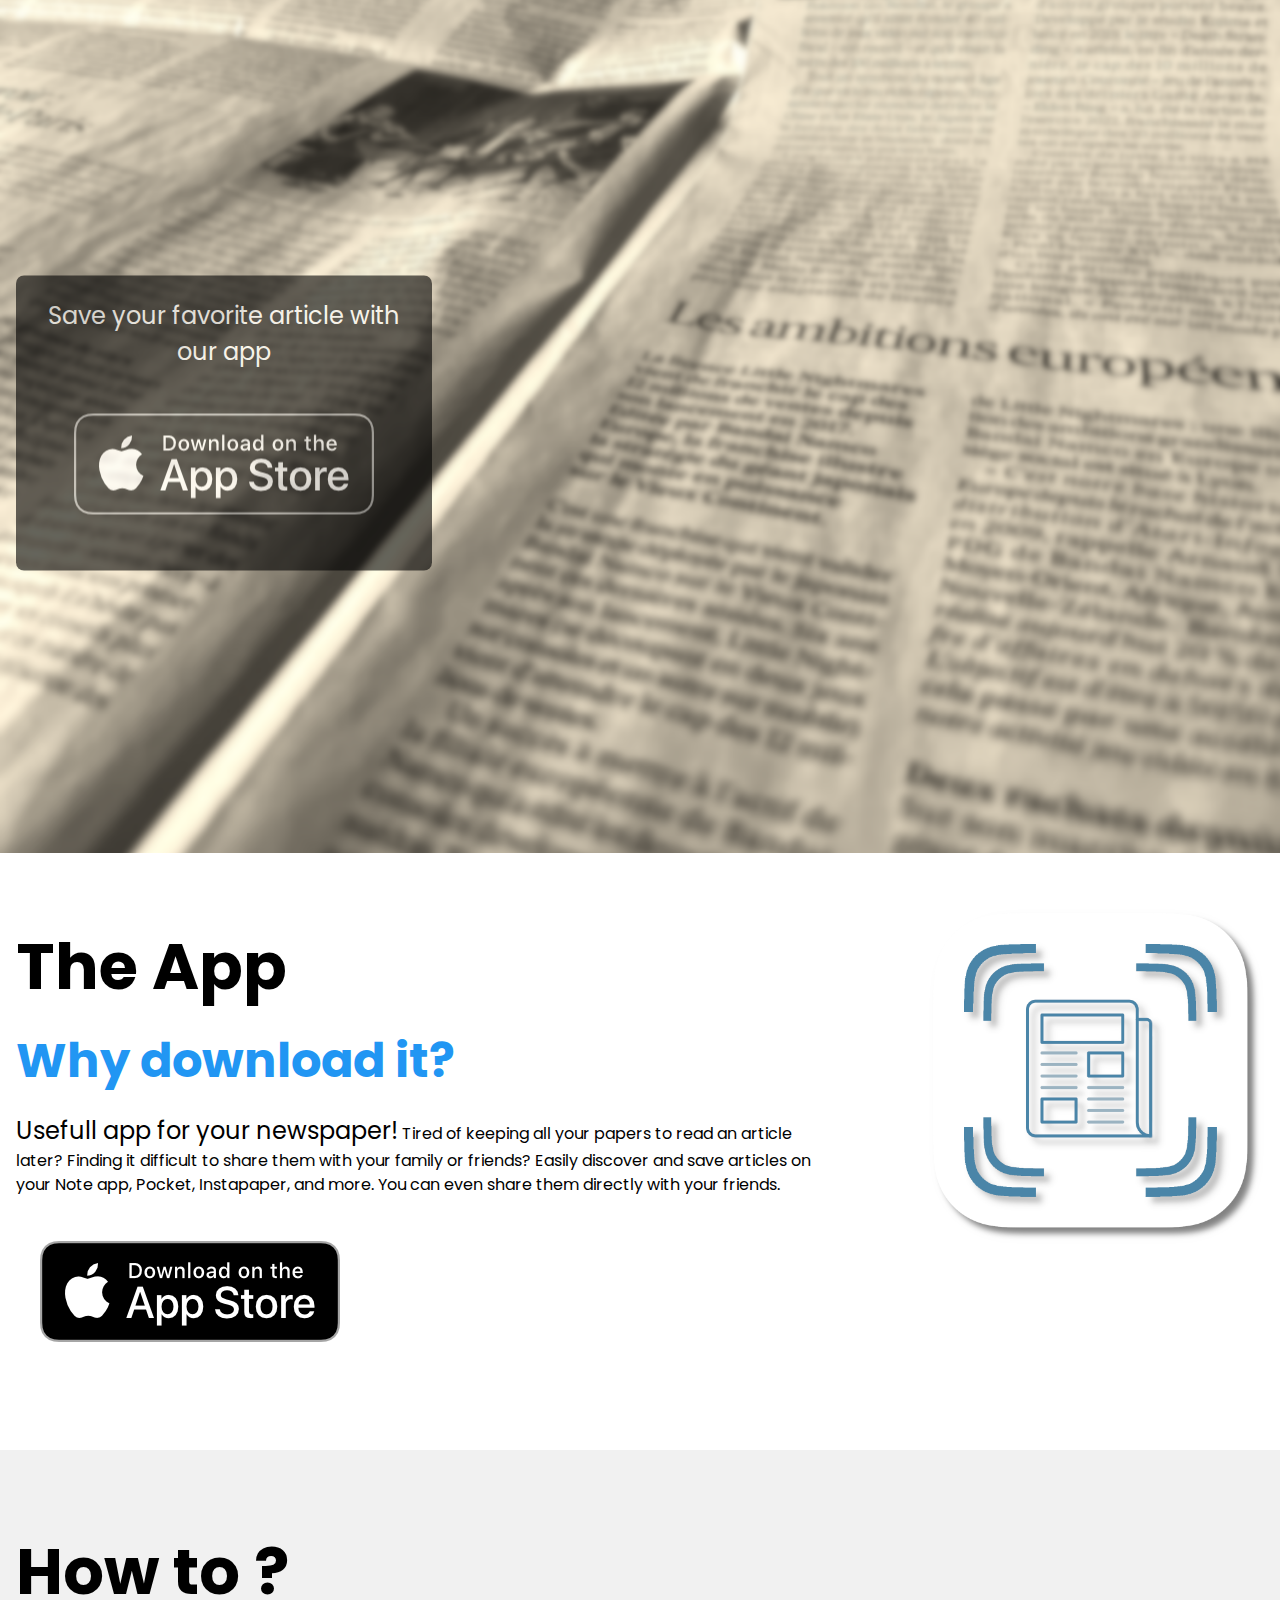
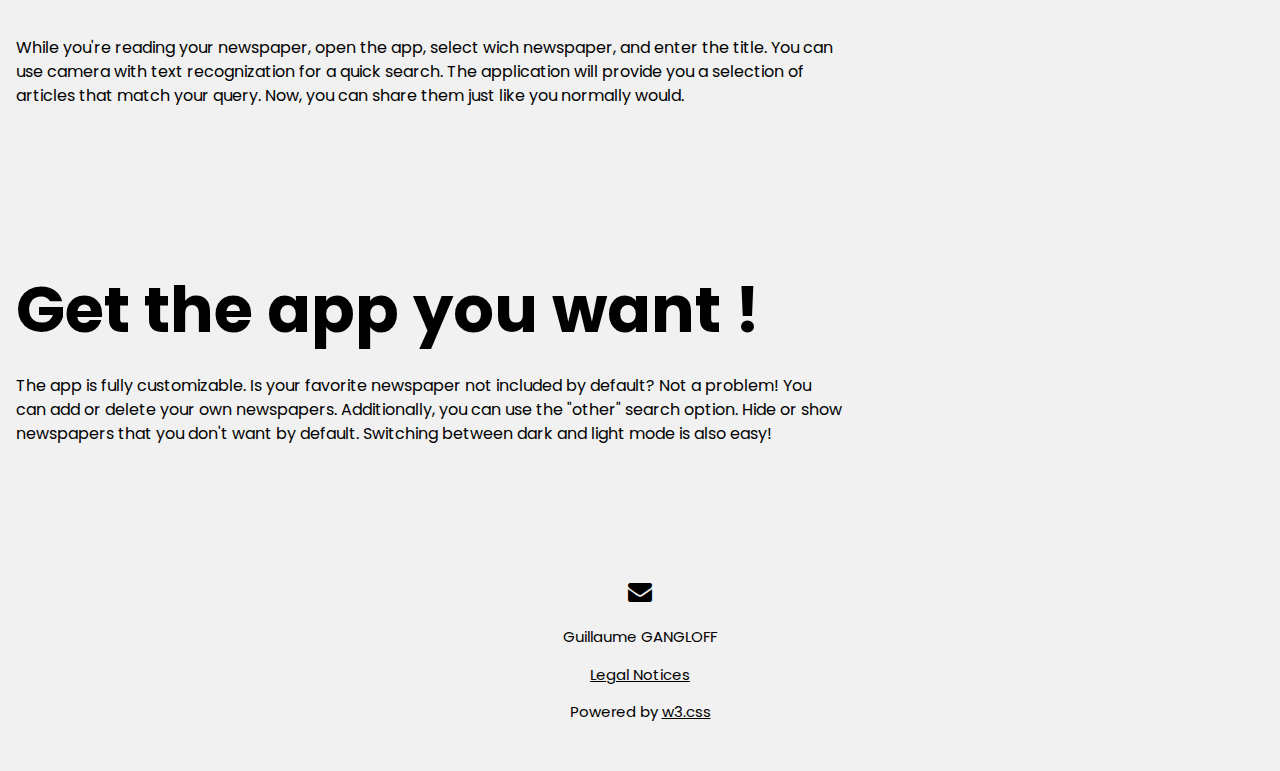
<file: index.html>
<!DOCTYPE html>
<html>
<head>
  <!-- Google tag (gtag.js) -->
  <script async src="https://www.googletagmanager.com/gtag/js?id=G-EN70CDDTXS"></script>
  <script>
    window.dataLayer = window.dataLayer || [];
    function gtag(){dataLayer.push(arguments);}
    gtag('js', new Date());
    gtag('config', 'G-EN70CDDTXS');
  </script>
  <title>Paper to Later</title>
  <meta charset="UTF-8">
  <meta name="viewport" content="width=device-width, initial-scale=1">
  <link rel="stylesheet" href="https://www.w3schools.com/w3css/4/w3.css">
  <link rel="stylesheet" href="https://fonts.googleapis.com/css?family=Poppins">
  <link rel="stylesheet" href="https://cdnjs.cloudflare.com/ajax/libs/font-awesome/4.7.0/css/font-awesome.min.css">
  <style>
    body,h1,h2,h3,h4,h5 {font-family: "Poppins", sans-serif}
    body {font-size: 16px;}
    img {margin-bottom: -8px;}
    .mySlides {display: none;}
  </style>
</head>
  
<body class="w3-content w3-black" style="max-width:1500px;">

<!-- Header -->
<header class="w3-display-container w3-center">
  <div class="mySlides w3-animate-opacity">
    <img class="w3-image" src="./static/image/header.png" style="min-width:500px" width="1500" height="1000">
    <div class="w3-display-left w3-padding w3-hide-small" style="width:35%">
      <div class="w3-black w3-opacity w3-hover-opacity-off w3-padding-large w3-round-large">
        <h1 class="w3-xlarge">Save your favorite article with our app</h1>
        <p><img class="w3-padding-large w3-section w3-hide-small" src="./static/image/download/downloadIOS.png"></p>
      </div>
    </div>
  </div>
</header>

<!-- The App Section -->
<div class="w3-padding-64 w3-white">
  <div class="w3-row-padding">
    <div class="w3-center w3-hide-large w3-hide-medium">
      <img src="./static/image/appicon.png" class="w3-image w3-margin-top" width="335" height="471">
    </div>
    <div class="w3-col l8 m6">
      <h1 class="w3-jumbo"><b>The App</b></h1>
      <h1 class="w3-xxxlarge w3-text-blue"><b>Why download it?</b></h1>
      <p><span class="w3-xlarge">Usefull app for your newspaper!</span> Tired of keeping all your papers to read an article later? Finding it difficult to share them with your family or friends? Easily discover and save articles on your Note app, Pocket, Instapaper, and more. You can even share them directly with your friends.</p>
      <p><img class="w3-padding-large w3-section w3-hide-small" src="./static/image/download/downloadIOS.png"></p>

    </div>
    <div class="w3-col l4 m6">
      <img src="./static/image/appicon.png" class="w3-image w3-right w3-hide-small" width="335" height="471">
    </div>
  </div>
</div>

<!-- How to Section -->
<div class="w3-padding-64 w3-light-grey">
  <div class="w3-row-padding">
    <!--<div class="w3-col l4 m6">
      <img class="w3-image w3-round-large w3-hide-small w3-grayscale" src="/w3images/app5.jpg" alt="App" width="335" height="725">
    </div>-->
    <div class="w3-col l8 m6">
      <h1 class="w3-jumbo"><b>How to ?</b></h1>
      <p>While you're reading your newspaper, open the app, select wich newspaper, and enter the title. You can use camera with text recognization for a quick search. The application will provide you a selection of articles that match your query. Now, you can share them just like you normally would.</p>
    </div>
  </div>
</div>

<!-- Personalisation Section -->
<div class="w3-padding-64 w3-light-grey">
  <div class="w3-row-padding">
    <div class="w3-col l8 m6">
      <h1 class="w3-jumbo"><b>Get the app you want !</b></h1>
      <p>The app is fully customizable. Is your favorite newspaper not included by default? Not a problem! You can add or delete your own newspapers. Additionally, you can use the "other" search option. Hide or show newspapers that you don't want by default.
Switching between dark and light mode is also easy!</p>
    </div>
    <!--<div class="w3-col l4 m6">
      <img class="w3-image w3-round-large w3-hide-small" src="./static/image/screenedit.gif" alt="App" width="335" height="725">
    </div>-->
  </div>
</div>

<!-- Footer -->
<footer class="w3-container w3-padding-32 w3-light-grey w3-center w3-xlarge">
  <div class="w3-section">
    <a href="mailto:papertolater@icloud.com"><i class="fa fa-envelope w3-hover-opacity"></i></a>
    <i class="fa-brands fa-discord w3-hover-opacity"></i>
  </div>
  <p class="w3-medium">Guillaume GANGLOFF</p>
  <p class="w3-medium"><a href="legal.html">Legal Notices</a></p>
  <p class="w3-medium">Powered by <a href="https://www.w3schools.com/w3css/default.asp" target="_blank" class="w3-hover-text-blue">w3.css</a></p>
</footer>


<script>
// Slideshow
var slideIndex = 1;
showDivs(slideIndex);

function plusDivs(n) {
  showDivs(slideIndex += n);
}

function showDivs(n) {
  var i;
  var x = document.getElementsByClassName("mySlides");
  if (n > x.length) {slideIndex = 1}
  if (n < 1) {slideIndex = x.length}
  for (i = 0; i < x.length; i++) {
    x[i].style.display = "none";  
  }
  x[slideIndex-1].style.display = "block";  
}
</script>

</body>
</html>
</file>
